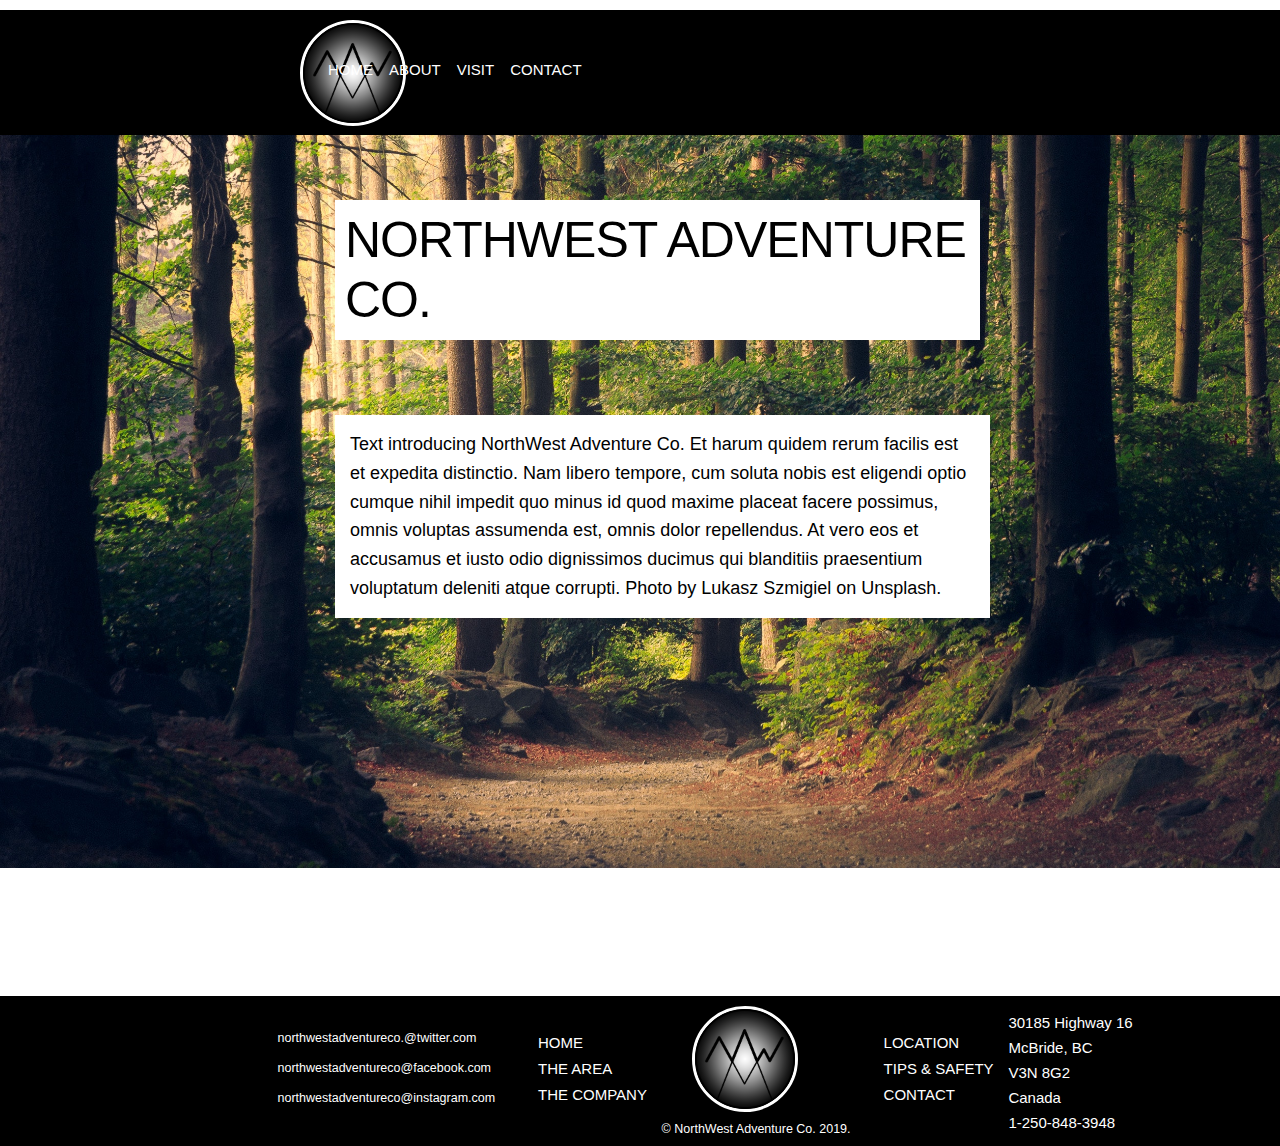
<file: index.html>
<!DOCTYPE html>
<html lang="en">

  <head>
    <meta charset="UTF-8">
    <title>NorthWest Adventure Co. - WEGD142 Project 4</title>
    <link rel="stylesheet" href="css/normalize.css">
    <link rel="stylesheet" href="css/skeleton.css">
    <link rel="stylesheet" href="https://use.fontawesome.com/releases/v5.5.0/css/all.css" integrity="sha384-B4dIYHKNBt8Bc12p+WXckhzcICo0wtJAoU8YZTY5qE0Id1GSseTk6S+L3BlXeVIU" crossorigin="anonymous">
    <link rel="stylesheet" href="css/style.css">
    <script type="text/javascript" src="javascript/scrollbar.js"></script>
  </head>

  <body style="background-image:url('images/lukasz-szmigiel-33891-unsplash.jpg')">

    <!--------------------------Main-Nav-------------------------->
    <header>
      <div class="progress-container">
        <div class="progress-bar" id="myBar"></div>
      </div>
      <a href="index.html"><img class="logo-main" src="images/logo_round.png" alt="logo"></a>
      <nav class="menubar">
        <ul>
          <li class="first-level" id="home-link"><a href="index.html">HOME</a></li>
          <li class="first-level"><a href="#">ABOUT</a>
            <ul class="hidden">
              <li><a href="about/area.html">THE AREA</a></li>
              <li><a href="about/company.html">THE COMPANY</a></li>
            </ul>
          </li>
          <li class="first-level"><a href="#">VISIT</a>
            <ul class="hidden">
              <li><a href="visit/location.html">LOCATION</a></li>
              <li><a href="visit/safety.html">TIPS & SAFETY</a></li>
            </ul>
          </li>
          <li class="first-level"><a href="contact.html">CONTACT</a></li>
        </ul>
      </nav>

    </header>

    <!------------------------Main-Content------------------------>
    <div class="container">
      <div class="row main-title">
        <h1>NORTHWEST ADVENTURE CO.</h1>
      </div>
      <div class="row main-text">
        <p>Text introducing NorthWest Adventure Co. Et harum quidem rerum facilis est et expedita distinctio. Nam libero tempore, cum soluta nobis est eligendi optio cumque nihil impedit quo minus id quod maxime placeat facere possimus, omnis voluptas assumenda
          est, omnis dolor repellendus. At vero eos et accusamus et iusto odio dignissimos ducimus qui blanditiis praesentium voluptatum deleniti atque corrupti. Photo by Lukasz Szmigiel on Unsplash.</p>
      </div>
    </div>

    <!------------------------Bottom-Nav------------------------>
    <footer id="home-footer">
      <div class="row footer-row">
        <div class="three columns socials">
          <ul>
            <li><a href="#"><i class="fab fa-twitter-square"></i>northwestadventureco.@twitter.com</a></li>
            <li><a href="#"><i class="fab fa-facebook-square"></i>northwestadventureco@facebook.com</a></li>
            <li><a href="#"><i class="fab fa-instagram"></i>northwestadventureco@instagram.com</a></li>
          </ul>
        </div>
        <div class="two columns nav-links links-left">
          <ul>
            <li><a href="index.html">HOME</a></li>
            <li><a href="about/area.html">THE AREA</a></li>
            <li><a href="about/company.html">THE COMPANY</a></li>
          </ul>
        </div>
        <div class="three columns logo-copyright">
          <a href="index.html"><img class="logo-footer" src="images/logo_round.png" alt="logo"></a>
          <p>&copy; NorthWest Adventure Co. 2019.</p>
        </div>
        <div class="two columns nav-links links-right">
          <ul>
            <li><a href="visit/location.html">LOCATION</a></li>
            <li><a href="visit/safety.html">TIPS & SAFETY</a></li>
            <li><a href="contact.html">CONTACT</a></li>
          </ul>
        </div>
        <div class="two columns address">
          <ul>
            <li>30185 Highway 16</li>
            <li>McBride, BC</li>
            <li>V3N 8G2</li>
            <li>Canada</li>
            <li>1-250-848-3948</li>
          </ul>
        </div>
      </div>
    </footer>
  </body>

</html>
</file>
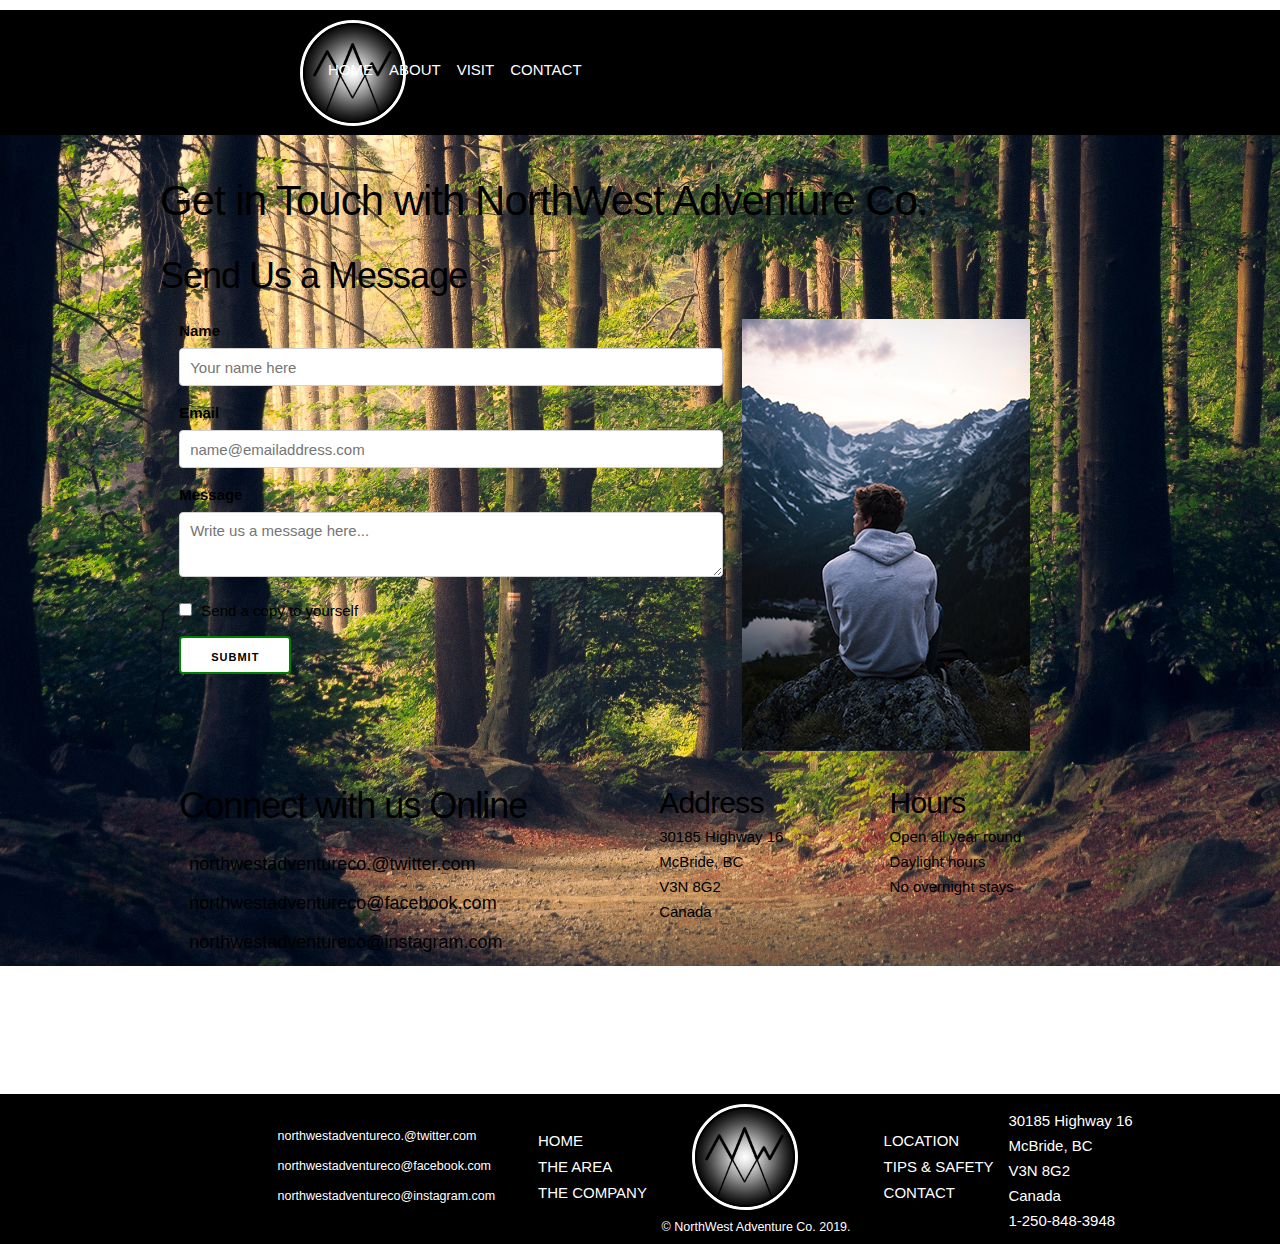
<file: contact.html>
<!DOCTYPE html>
<html lang="en">

  <head>
    <meta charset="UTF-8">
    <title>NorthWest Adventure Co - WEGD142 Project 4</title>
    <link rel="stylesheet" href="css/normalize.css">
    <link rel="stylesheet" href="css/skeleton.css">
    <link rel="stylesheet" href="https://use.fontawesome.com/releases/v5.5.0/css/all.css" integrity="sha384-B4dIYHKNBt8Bc12p+WXckhzcICo0wtJAoU8YZTY5qE0Id1GSseTk6S+L3BlXeVIU" crossorigin="anonymous">
    <link rel="stylesheet" href="css/style.css">
    <script type="text/javascript" src="javascript/scrollbar.js"></script>
  </head>

  <body>
    <!--------------------------Main-Nav-------------------------->
    <header>
      <div class="progress-container">
        <div class="progress-bar" id="myBar"></div>
      </div>
      <a href="index.html"><img class="logo-main" src="images/logo_round.png" alt="logo"></a>
      <nav class="menubar">
        <ul>
          <li class="first-level" id="home-link"><a href="index.html">HOME</a></li>
          <li class="first-level"><a href="#">ABOUT</a>
            <ul class="hidden">
              <li><a href="about/area.html">THE AREA</a></li>
              <li><a href="about/company.html">THE COMPANY</a></li>
            </ul>
          </li>
          <li class="first-level"><a href="#">VISIT</a>
            <ul class="hidden">
              <li><a href="visit/location.html">LOCATION</a></li>
              <li><a href="visit/safety.html">TIPS & SAFETY</a></li>
            </ul>
          </li>
          <li class="first-level"><a href="contact.html">CONTACT</a></li>
        </ul>
      </nav>
    </header>
    <!------------------------Main-Content------------------------>

    <div class="container contact">
      <div class="row">
        <h2>Get in Touch with NorthWest Adventure Co.</h2>
      </div>
      <div class="row">
        <h3>Send Us a Message</h3>
      </div>
      <div class="row">
        <div class="seven columns">
          <form>
            <div class="row">
              <label for="exampleNameInput">Name</label>
              <input class="u-full-width" type="text" placeholder="Your name here" id="exampleNameInput">
            </div>
            <div class="row">
              <label for="exampleEmailInput">Email</label>
              <input class="u-full-width" type="email" placeholder="name@emailaddress.com" id="exampleEmailInput">
            </div>
            <div class="row">
              <label for="exampleMessage">Message</label>
              <textarea class="u-full-width" placeholder="Write us a message here..." id="exampleMessage"></textarea>
              <label class="example-send-yourself-copy">
						<input type="checkbox">
						<span class="label-body">Send a copy to yourself</span>
					</label>
              <input class="button-primary submit" type="submit" value="Submit">
            </div>
          </form>
        </div>
        <div class="five columns contact-img img-container">
          <img src="images/high-tatras-man-mountain-93827.jpg" alt="man overlooking mountain range">
          <div class="overlay" id="contact-pic">Photo by Stefan Stefancik on Pexels</div>
        </div>

      </div>
      <div class="row">
        <div class="six columns contact-socials">
          <h3>Connect with us Online</h3>
          <ul>
            <li><a href="#"><i class="fab fa-twitter-square"></i>northwestadventureco.@twitter.com</a></li>
            <li><a href="#"><i class="fab fa-facebook-square"></i>northwestadventureco@facebook.com</a></li>
            <li><a href="#"><i class="fab fa-instagram"></i>northwestadventureco@instagram.com</a></li>
          </ul>
        </div>
        <div class="three columns contact-address">
          <h4>Address</h4>
          <ul>
            <li>30185 Highway 16</li>
            <li>McBride, BC</li>
            <li>V3N 8G2</li>
            <li>Canada</li>
          </ul>
        </div>
        <div class="three columns contact-address">
          <h4>Hours</h4>
          <ul>
            <li>Open all year round</li>
            <li>Daylight hours</li>
            <li>No overnight stays</li>
          </ul>
        </div>
      </div>

    </div>

    <!------------------------Bottom-Nav------------------------>
    <footer>
      <div class="row footer-row">
        <div class="three columns socials">
          <ul>
            <li><a href="#"><i class="fab fa-twitter-square"></i>northwestadventureco.@twitter.com</a></li>
            <li><a href="#"><i class="fab fa-facebook-square"></i>northwestadventureco@facebook.com</a></li>
            <li><a href="#"><i class="fab fa-instagram"></i>northwestadventureco@instagram.com</a></li>
          </ul>
        </div>
        <div class="two columns nav-links links-left">
          <!--Nav-links-part-one-->
          <ul>
            <li><a href="index.html">HOME</a></li>
            <li><a href="about/area.html">THE AREA</a></li>
            <li><a href="about/company.html">THE COMPANY</a></li>
          </ul>
        </div>
        <div class="three columns logo-copyright">
          <a href="index.html"><img class="logo-footer" src="images/logo_round.png" alt="logo"></a>
          <p>&copy; NorthWest Adventure Co. 2019.</p>
        </div>
        <div class="two columns nav-links links-right">
          <!--Nav-links-part-two-->
          <ul>
            <li><a href="visit/location.html">LOCATION</a></li>
            <li><a href="visit/safety.html">TIPS & SAFETY</a></li>
            <li><a href="contact.html">CONTACT</a></li>
          </ul>
        </div>
        <div class="three columns address">
          <!--Address-->
          <ul>
            <li>30185 Highway 16</li>
            <li>McBride, BC</li>
            <li>V3N 8G2</li>
            <li>Canada</li>
            <li>1-250-848-3948</li>
          </ul>
        </div>
      </div>
    </footer>
  </body>

</html>
</file>
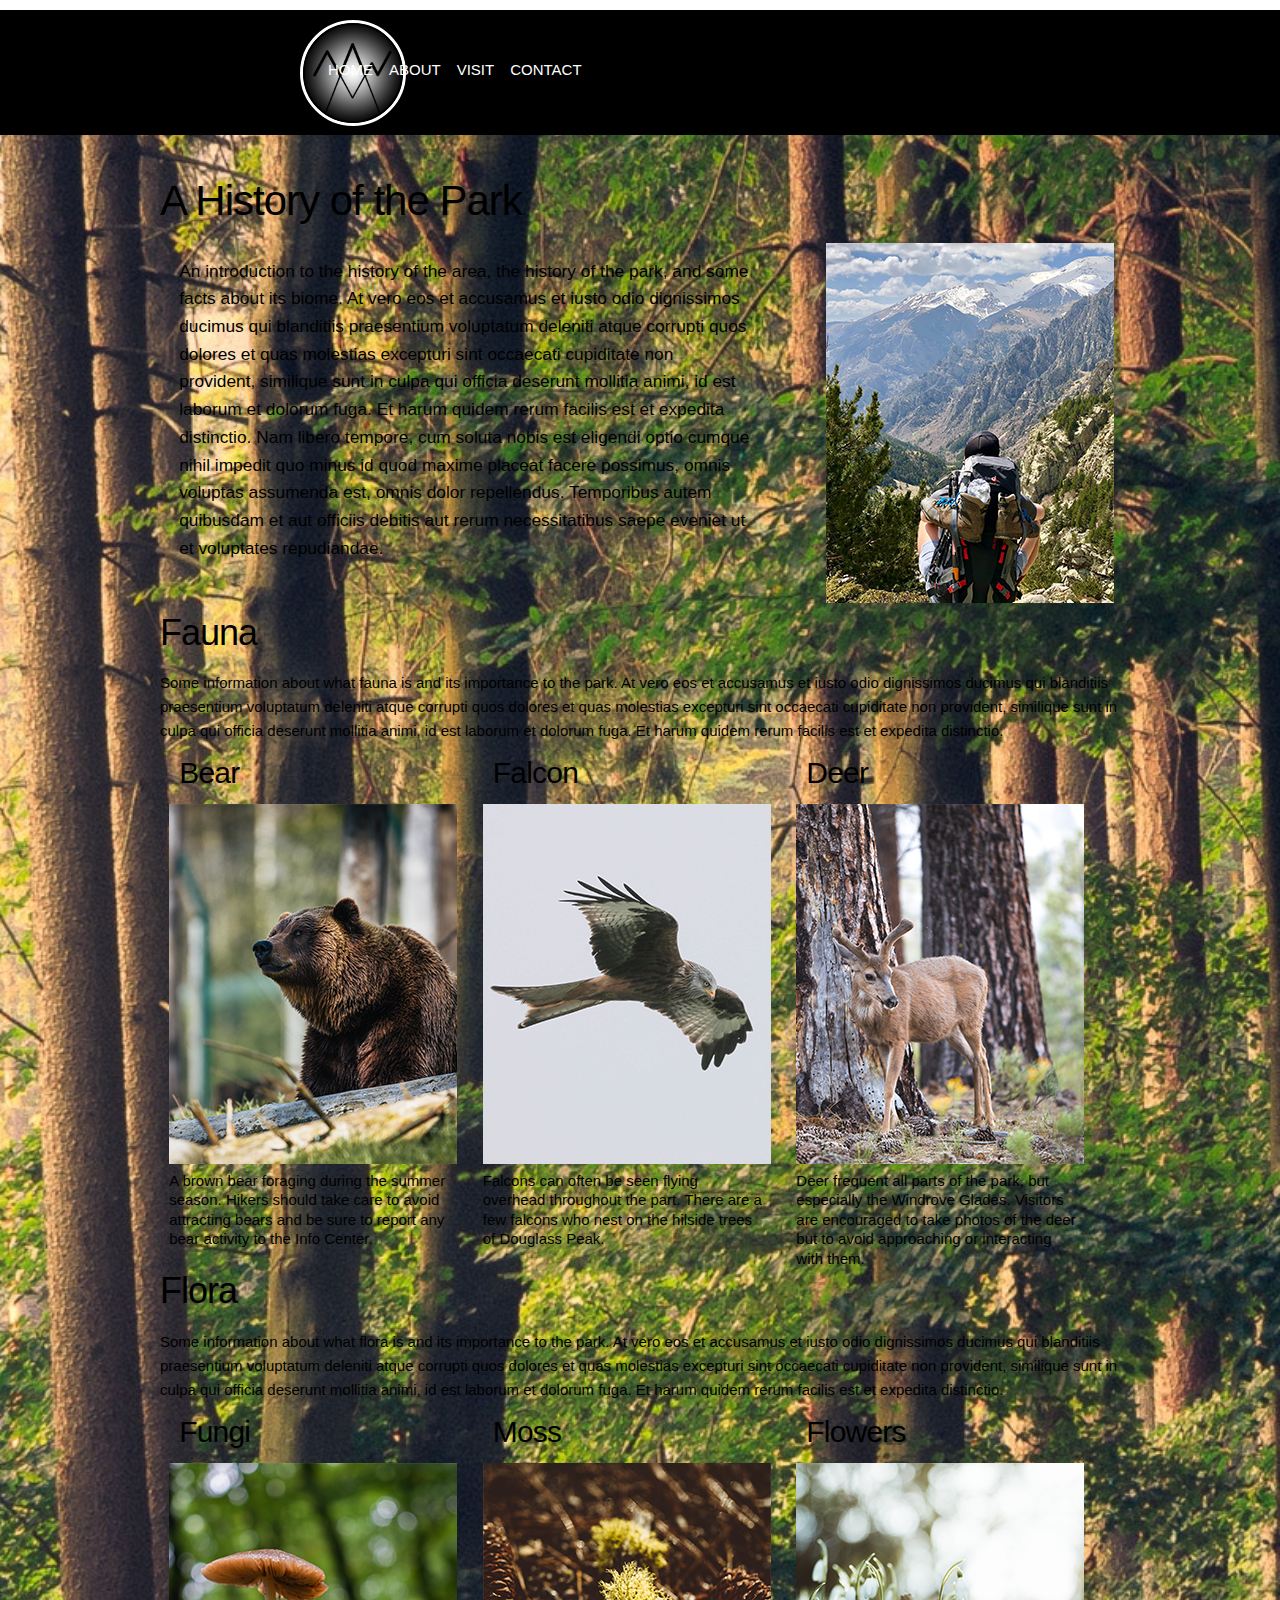
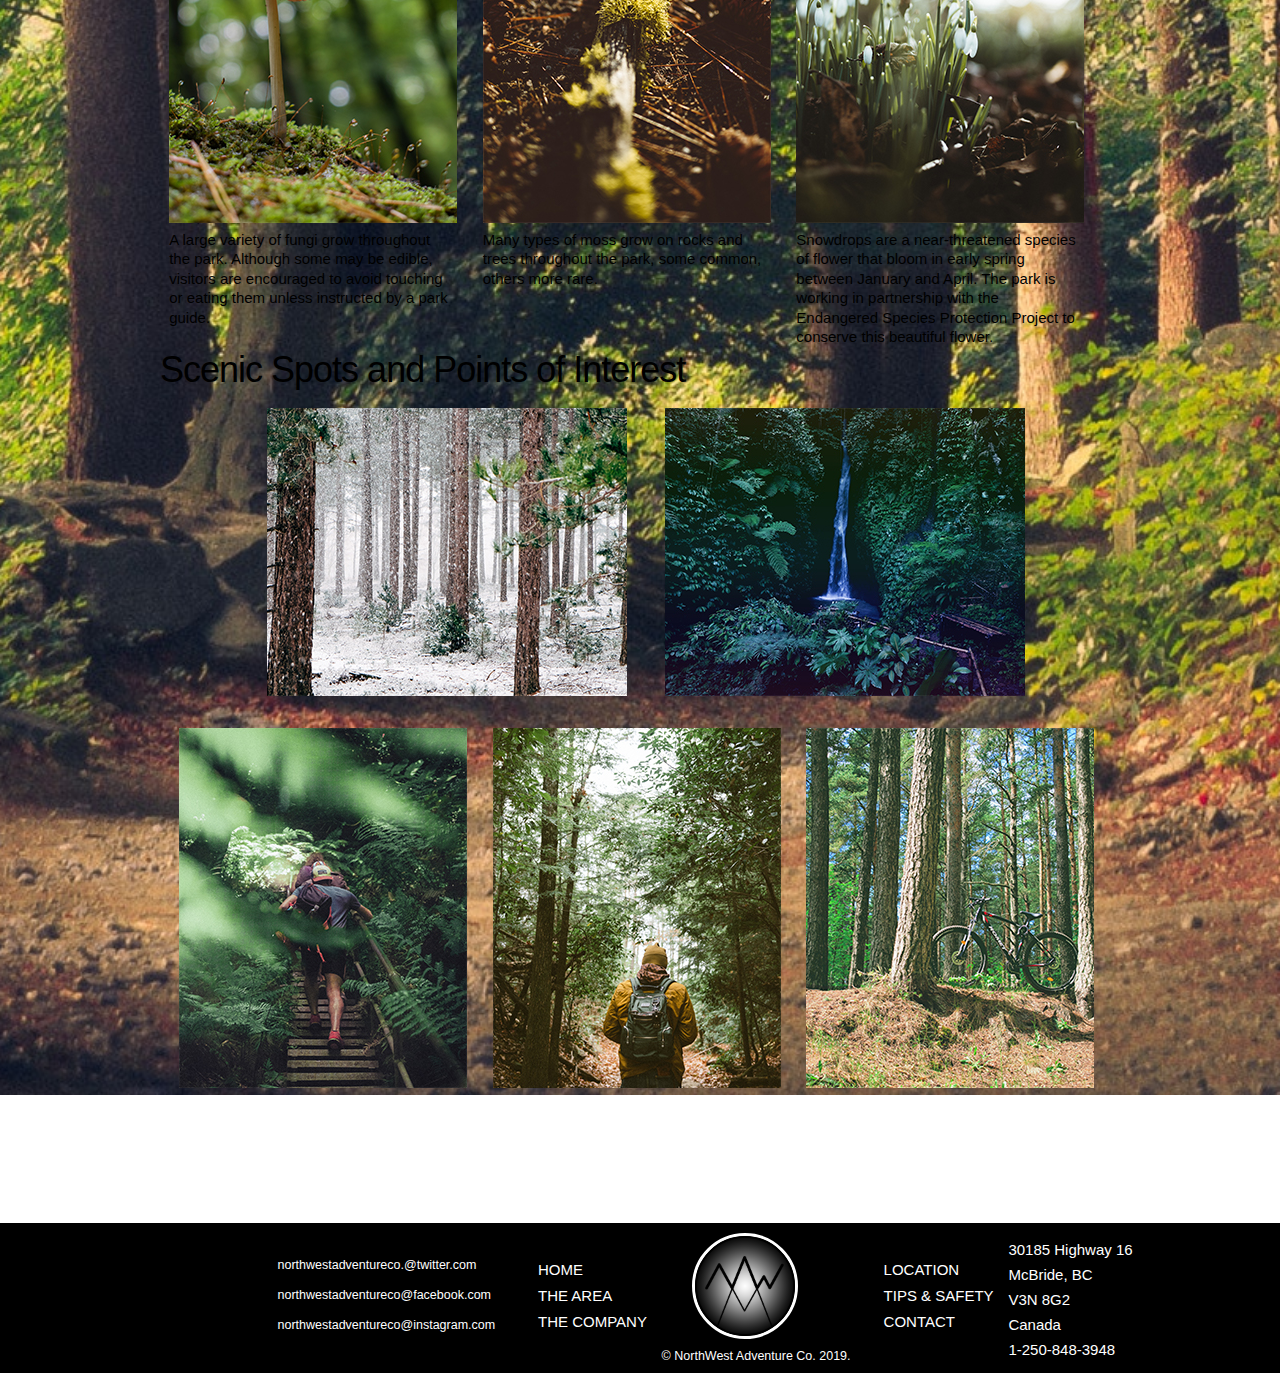
<file: about/area.html>
<!DOCTYPE html>
<html lang="en">

  <head>
    <meta charset="UTF-8">
    <title>NorthWest Adventure Co - WEGD142 Project 4</title>
    <link rel="stylesheet" href="../css/normalize.css">
    <link rel="stylesheet" href="../css/skeleton.css">
    <link rel="stylesheet" href="https://use.fontawesome.com/releases/v5.5.0/css/all.css" integrity="sha384-B4dIYHKNBt8Bc12p+WXckhzcICo0wtJAoU8YZTY5qE0Id1GSseTk6S+L3BlXeVIU" crossorigin="anonymous">
    <link rel="stylesheet" href="../css/style.css">
    <script type="text/javascript" src="../javascript/scrollbar.js"></script>

  </head>

  <body>
    <!--------------------------Main-Nav-------------------------->
    <header>
      <div class="progress-container">
        <div class="progress-bar" id="myBar"></div>
      </div>
      <a href="../index.html"><img class="logo-main" src="../images/logo_round.png" alt="logo"></a>
      <nav class="menubar">
        <ul>
          <li class="first-level" id="home-link"><a href="../index.html">HOME</a></li>
          <li class="first-level"><a href="#">ABOUT</a>
            <ul class="hidden">
              <li><a href="../about/area.html">THE AREA</a></li>
              <li><a href="../about/company.html">THE COMPANY</a></li>
            </ul>
          </li>
          <li class="first-level"><a href="#">VISIT</a>
            <ul class="hidden">
              <li><a href="../visit/location.html">LOCATION</a></li>
              <li><a href="../visit/safety.html">TIPS & SAFETY</a></li>
            </ul>
          </li>
          <li class="first-level"><a href="../contact.html">CONTACT</a></li>
        </ul>
      </nav>
    </header>

    <!------------------------Main-Content------------------------>

    <div class="container">
      <div class="row area-heading">
        <h2>A History of the Park</h2>
      </div>
      <div class="row">
        <div class="eight columns" id="area-intro">
          <p>An introduction to the history of the area, the history of the park, and some facts about its biome. At vero eos et accusamus et iusto odio dignissimos ducimus qui blanditiis praesentium voluptatum deleniti atque corrupti quos dolores et quas
            molestias excepturi sint occaecati cupiditate non provident, similique sunt in culpa qui officia deserunt mollitia animi, id est laborum et dolorum fuga. Et harum quidem rerum facilis est et expedita distinctio. Nam libero tempore, cum soluta
            nobis est eligendi optio cumque nihil impedit quo minus id quod maxime placeat facere possimus, omnis voluptas assumenda est, omnis dolor repellendus. Temporibus autem quibusdam et aut officiis debitis aut rerum necessitatibus saepe eveniet
            ut et voluptates repudiandae.</p>
        </div>
        <div class="four columns img-container" id="company-img-two">
          <img src="../images/marc-rafanell-lopez-639796-unsplash.jpg" alt="hiker sitting on mountain">
          <div class="overlay" id="marc-rafanell">Photo by Marc Rafanell Lopez on Unsplash</div>
        </div>
      </div>
      <div class="row area-heading">
        <h3>Fauna</h3>
      </div>
      <div class="row">
        <p>Some information about what fauna is and its importance to the park. At vero eos et accusamus et iusto odio dignissimos ducimus qui blanditiis praesentium voluptatum deleniti atque corrupti quos dolores et quas molestias excepturi sint occaecati
          cupiditate non provident, similique sunt in culpa qui officia deserunt mollitia animi, id est laborum et dolorum fuga. Et harum quidem rerum facilis est et expedita distinctio.</p>
      </div>
      <div class="row area-img">
        <div class="one-third column">
          <h4>Bear</h4>
          <figure class="area-figure">
            <div class="img-container">
              <img src="../images/janko-ferlic-653772-unsplash.jpg" alt="bear">
              <div class="overlay" id="janko-ferlic">Photo by Janko Ferlic on Unsplash</div>
            </div>
            <figcaption>A brown bear foraging during the summer season. Hikers should take care to avoid attracting bears and be sure to report any bear activity to the Info Center.</figcaption>
          </figure>
        </div>
        <div class="one-third column">
          <h4>Falcon</h4>
          <figure class="area-figure">
            <div class="img-container">
              <img src="../images/james-padolsey-232265-unsplash.jpg" alt="falcon">
              <div class="overlay" id="janko-ferlic">Photo by James Padolsey on Unsplash</div>
            </div>
            <figcaption>Falcons can often be seen flying overhead throughout the part. There are a few falcons who nest on the hilside trees of Douglass Peak.</figcaption>
          </figure>
        </div>
        <div class="one-third column">
          <h4>Deer</h4>
          <figure class="area-figure">
            <div class="img-container">
              <img src="../images/teddy-kelley-109202-unsplash.jpg" alt="deer">
              <div class="overlay" id="janko-ferlic">Photo by Teddy Kelley on Unsplash</div>
            </div>
            <figcaption>Deer frequent all parts of the park, but especially the Windrove Glades. Visitors are encouraged to take photos of the deer but to avoid approaching or interacting with them.</figcaption>
          </figure>
        </div>
      </div>
      <div class="row area-heading">
        <h3>Flora</h3>
      </div>
      <div class="row">
        <p>Some information about what flora is and its importance to the park. At vero eos et accusamus et iusto odio dignissimos ducimus qui blanditiis praesentium voluptatum deleniti atque corrupti quos dolores et quas molestias excepturi sint occaecati
          cupiditate non provident, similique sunt in culpa qui officia deserunt mollitia animi, id est laborum et dolorum fuga. Et harum quidem rerum facilis est et expedita distinctio.</p>
      </div>
      <div class="row area-img">
        <div class="one-third column">
          <h4>Fungi</h4>
          <figure class="area-figure">
            <div class="img-container">
              <img src="../images/matthijs-b-790367-unsplash.jpg" alt="mushroom">
              <div class="overlay" id="janko-ferlic">Photo by Matthijs B on Unsplash</div>
            </div>
            <figcaption>A large variety of fungi grow throughout the park. Although some may be edible, visitors are encouraged to avoid touching or eating them unless instructed by a park guide.</figcaption>
          </figure>
        </div>
        <div class="one-third column">
          <h4>Moss</h4>
          <figure class="area-figure">
            <div class="img-container">
              <img src="../images/nathan-dumlao-1331433-unsplash.jpg" alt="moss on a stick">
              <div class="overlay" id="janko-ferlic">Photo by Nathan Dumlao on Unsplash</div>
            </div>
            <figcaption>Many types of moss grow on rocks and trees throughout the park, some common, others more rare.</figcaption>
          </figure>
        </div>
        <div class="one-third column">
          <h4>Flowers</h4>
          <figure class="area-figure">
            <div class="img-container">
              <img src="../images/annie-spratt-1349693-unsplash.jpg" alt="snowdrop flowers">
              <div class="overlay" id="janko-ferlic">Photo by Annie Spratt on Unsplash</div>
            </div>
            <figcaption>Snowdrops are a near-threatened species of flower that bloom in early spring between January and April. The park is working in partnership with the Endangered Species Protection Project to conserve this beautiful flower.</figcaption>
          </figure>
        </div>
      </div>
      <div class="row area-heading">
        <h3>Scenic Spots and Points of Interest</h3>
      </div>
      <div class="row photo-grid grid-top">
        <div class="six columns img-container" id="grid-spratt">
          <img src="../images/annie-spratt-7928-unsplash.jpg" alt="snowy forest">
          <div class="overlay" id="area-overlay-top">Photo by Annie Spratt on Unsplash</div>
        </div>
        <div class="six columns img-container" id="peter-john">
          <img src="../images/peter-john-maridable-1278289-unsplash.jpg" alt="waterfall">
          <div class="overlay" id="area-overlay-top">Photo by Peter John Maridable on Unsplash</div>
        </div>
      </div>
      <div class="row photo-grid grid-bottom">
        <div class="four columns img-container">
          <img src="../images/christopher-burns-617704-unsplash.jpg" alt="man hiking">
          <div class="overlay" id="area-overlay-bottom">Photo by Christopher Burns on Unsplash</div>
        </div>
        <div class="four columns img-container">
          <img src="../images/chad-madden-171246-unsplash.jpg" alt="man hiking">
          <div class="overlay" id="area-overlay-bottom">Photo by Chad Madden on Unsplash</div>
        </div>
        <div class="four columns img-container">
          <img src="../images/kaur-kristjan-1053720-unsplash.jpg" alt="bike on path in trees">
          <div class="overlay" id="area-overlay-bottom">Photo by Kaur Kristjan on Unsplash</div>
        </div>
      </div>
    </div>


    <!------------------------Bottom-Nav------------------------>
    <footer>
      <div class="row footer-row">
        <div class="three columns socials">
          <ul>
            <li><a href="#"><i class="fab fa-twitter-square"></i>northwestadventureco.@twitter.com</a></li>
            <li><a href="#"><i class="fab fa-facebook-square"></i>northwestadventureco@facebook.com</a></li>
            <li><a href="#"><i class="fab fa-instagram"></i>northwestadventureco@instagram.com</a></li>
          </ul>
        </div>
        <div class="two columns nav-links links-left">
          <!--Nav-links-part-one-->
          <ul>
            <li><a href="../index.html">HOME</a></li>
            <li><a href="../about/area.html">THE AREA</a></li>
            <li><a href="../about/company.html">THE COMPANY</a></li>
          </ul>
        </div>
        <div class="three columns logo-copyright">
          <a href="../index.html"><img class="logo-footer" src="../images/logo_round.png" alt="logo"></a>
          <p>&copy; NorthWest Adventure Co. 2019.</p>
        </div>
        <div class="two columns nav-links links-right">
          <!--Nav-links-part-two-->
          <ul>
            <li><a href="../visit/location.html">LOCATION</a></li>
            <li><a href="../visit/safety.html">TIPS & SAFETY</a></li>
            <li><a href="../contact.html">CONTACT</a></li>
          </ul>
        </div>
        <div class="two columns address">
          <!--Address-->
          <ul>
            <li>30185 Highway 16</li>
            <li>McBride, BC</li>
            <li>V3N 8G2</li>
            <li>Canada</li>
            <li>1-250-848-3948</li>
          </ul>
        </div>
      </div>
    </footer>
  </body>

</html>
</file>
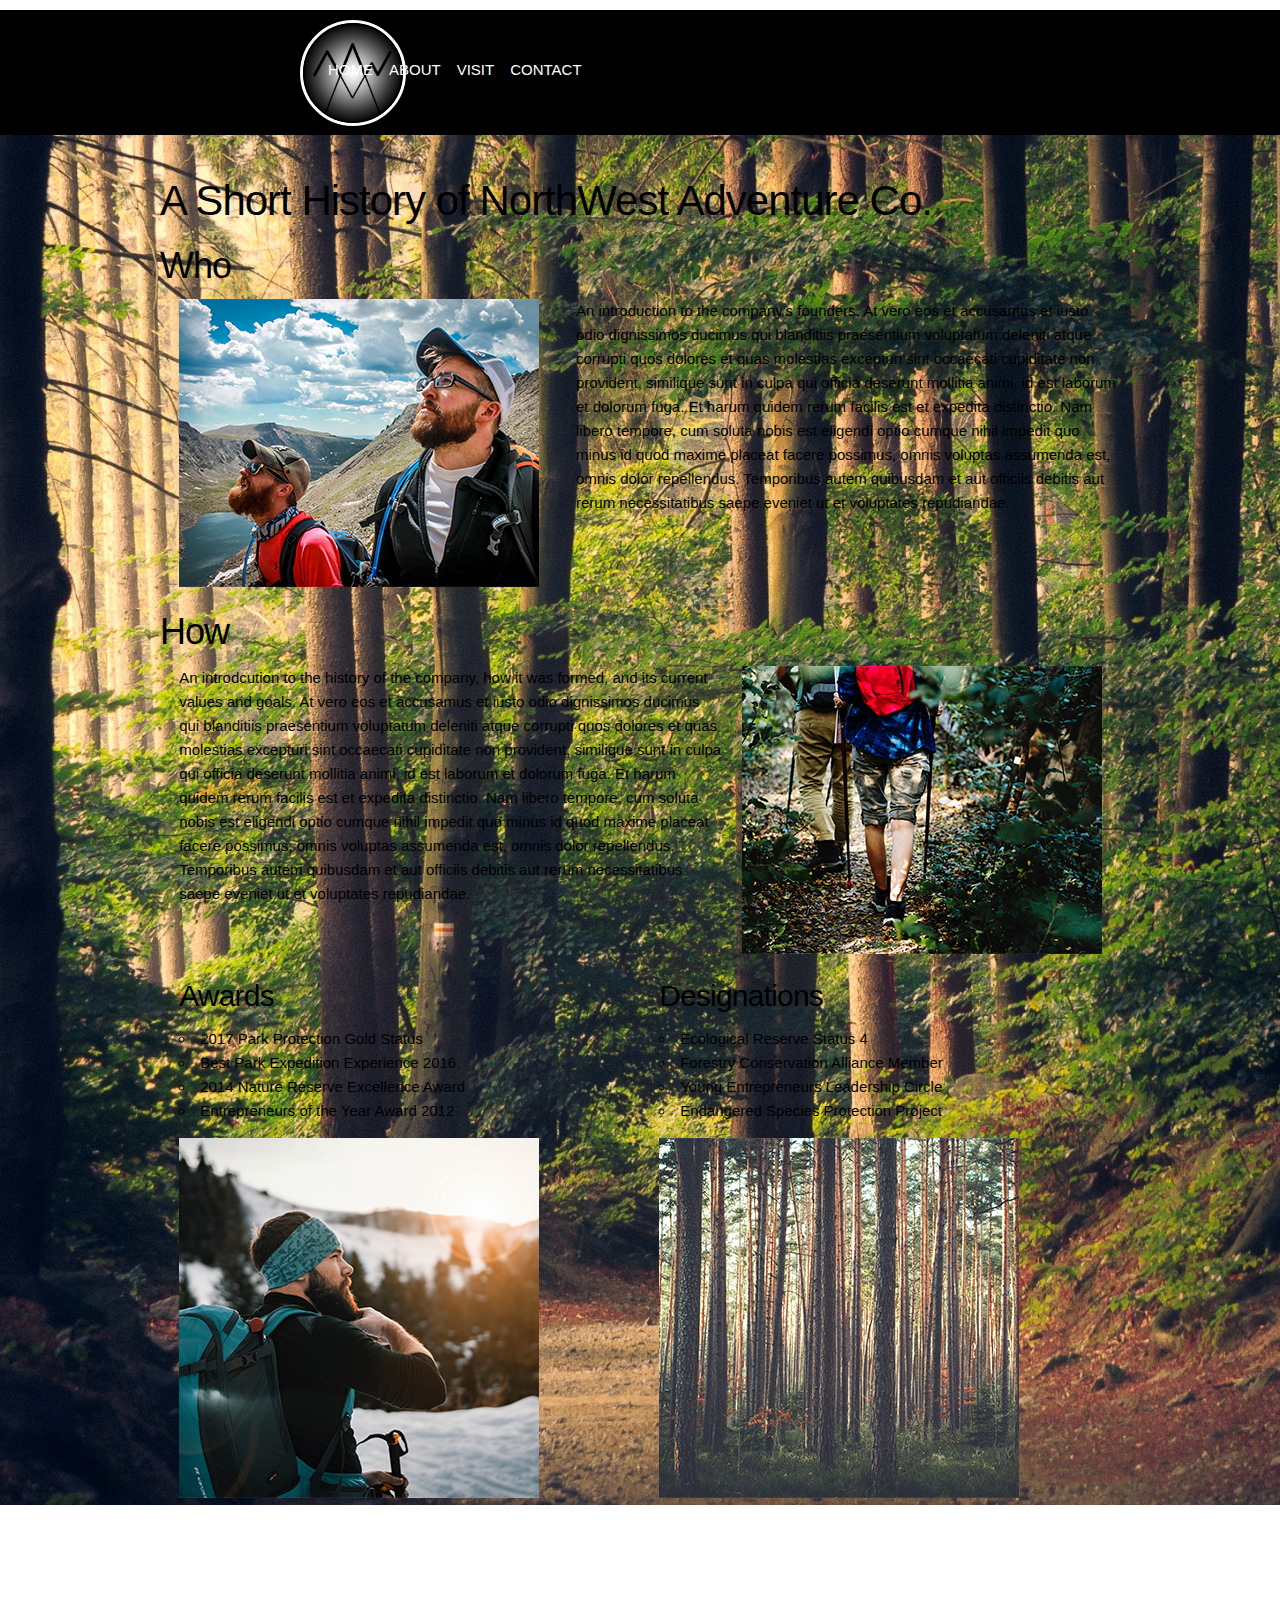
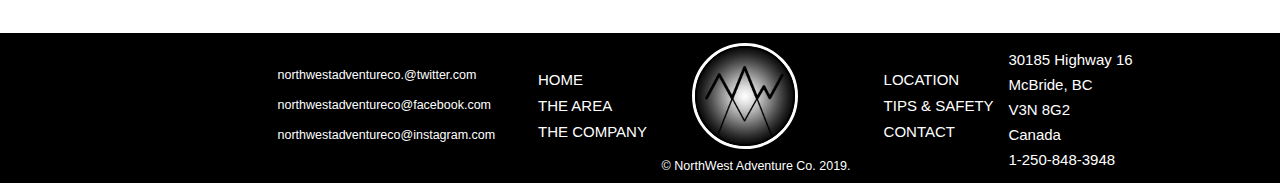
<file: about/company.html>
<!DOCTYPE html>
<html lang="en">

  <head>
    <meta charset="UTF-8">
    <title>NorthWest Adventure Co - WEGD142 Project 4</title>
    <link rel="stylesheet" href="../css/normalize.css">
    <link rel="stylesheet" href="../css/skeleton.css">
    <link rel="stylesheet" href="https://use.fontawesome.com/releases/v5.5.0/css/all.css" integrity="sha384-B4dIYHKNBt8Bc12p+WXckhzcICo0wtJAoU8YZTY5qE0Id1GSseTk6S+L3BlXeVIU" crossorigin="anonymous">
    <link rel="stylesheet" href="../css/style.css">
    <script type="text/javascript" src="../javascript/scrollbar.js"></script>

  </head>

  <body>
    <!--------------------------Main-Nav-------------------------->
    <header>
      <div class="progress-container">
        <div class="progress-bar" id="myBar"></div>
      </div>
      <a href="../index.html"><img class="logo-main" src="../images/logo_round.png" alt="logo"></a>
      <nav class="menubar">
        <ul>
          <li class="first-level" id="home-link"><a href="../index.html">HOME</a></li>
          <li class="first-level"><a href="#">ABOUT</a>
            <ul class="hidden">
              <li><a href="../about/area.html">THE AREA</a></li>
              <li><a href="../about/company.html">THE COMPANY</a></li>
            </ul>
          </li>
          <li class="first-level"><a href="#">VISIT</a>
            <ul class="hidden">
              <li><a href="../visit/location.html">LOCATION</a></li>
              <li><a href="../visit/safety.html">TIPS & SAFETY</a></li>
            </ul>
          </li>
          <li class="first-level"><a href="../contact.html">CONTACT</a></li>
        </ul>
      </nav>
    </header>

    <!------------------------Main-Content------------------------>

    <div class="container company">
      <div class="row">
        <h2>A Short History of NorthWest Adventure Co.</h2>
      </div>
      <div class="row">
        <h3>Who</h3>
      </div>
      <div class="row">
        <div class="img-container five columns">
          <img src="../images/brad-barmore-584005-unsplash.jpg" alt="two hikers" id="company-img-one">
          <div class="overlay barmore">Photo by Brad Barmore on Unsplash</div>
        </div>
        <div class="seven columns">
          <p>An introduction to the company's founders. At vero eos et accusamus et iusto odio dignissimos ducimus qui blanditiis praesentium voluptatum deleniti atque corrupti quos dolores et quas molestias excepturi sint occaecati cupiditate non provident,
            similique sunt in culpa qui officia deserunt mollitia animi, id est laborum et dolorum fuga. Et harum quidem rerum facilis est et expedita distinctio. Nam libero tempore, cum soluta nobis est eligendi optio cumque nihil impedit quo minus id
            quod maxime placeat facere possimus, omnis voluptas assumenda est, omnis dolor repellendus. Temporibus autem quibusdam et aut officiis debitis aut rerum necessitatibus saepe eveniet ut et voluptates repudiandae.</p>
        </div>
      </div>
      <div class="row">
        <h3>How</h3>
      </div>
      <div class="row">
        <div class="seven columns">
          <p>An introdcution to the history of the company, how it was formed, and its current values and goals. At vero eos et accusamus et iusto odio dignissimos ducimus qui blanditiis praesentium voluptatum deleniti atque corrupti quos dolores et quas
            molestias excepturi sint occaecati cupiditate non provident, similique sunt in culpa qui officia deserunt mollitia animi, id est laborum et dolorum fuga. Et harum quidem rerum facilis est et expedita distinctio. Nam libero tempore, cum soluta
            nobis est eligendi optio cumque nihil impedit quo minus id quod maxime placeat facere possimus, omnis voluptas assumenda est, omnis dolor repellendus. Temporibus autem quibusdam et aut officiis debitis aut rerum necessitatibus saepe eveniet
            ut et voluptates repudiandae.</p>
        </div>
        <div class="five columns img-container">
          <img src="../images/activity-adults-adventure-1246955.jpg" alt="two hikers" id="company-img-two">
          <div class="overlay barmore">Photo by rawpixel.com on Pexels</div>
        </div>
        <div class="row">
          <div class="one-half column">
            <h4>Awards</h4>
            <ul>
              <li>2017 Park Protection Gold Status</li>
              <li>Best Park Expedition Experience 2016</li>
              <li>2014 Nature Reserve Excellence Award</li>
              <li>Entrepreneurs of the Year Award 2012</li>
            </ul>
            <div class="img-container square-img">
              <img src="../images/lucas-favre-1324885-unsplash.jpg" alt="Man snowshoing" id="company-img-three">
              <div class="overlay square-overlay">Photo by Lucas Favre on Unsplash</div>
            </div>
          </div>
          <div class="one-half column">
            <h4>Designations</h4>
            <ul>
              <li>Ecological Reserve Status 4</li>
              <li>Forestry Conservation Alliance Member</li>
              <li>Young Entrepreneurs Leadership Circle</li>
              <li>Endangered Species Protection Project</li>
            </ul>
            <div class="img-container square-img">
              <img src="../images/sebastian-engler-65104-unsplash.jpg" alt="Forest" id="company-img-four">
              <div class="overlay square-overlay sebastian">Photo by Sebastian Engler on Unsplash</div>
            </div>
          </div>
        </div>
      </div>
    </div>

    <!------------------------Bottom-Nav------------------------>
    <footer>
      <div class="row footer-row">
        <div class="three columns socials">
          <ul>
            <li><a href="#"><i class="fab fa-twitter-square"></i>northwestadventureco.@twitter.com</a></li>
            <li><a href="#"><i class="fab fa-facebook-square"></i>northwestadventureco@facebook.com</a></li>
            <li><a href="#"><i class="fab fa-instagram"></i>northwestadventureco@instagram.com</a></li>
          </ul>
        </div>
        <div class="two columns nav-links links-left">
          <!--Nav-links-part-one-->
          <ul>
            <li><a href="../index.html">HOME</a></li>
            <li><a href="../about/area.html">THE AREA</a></li>
            <li><a href="../about/company.html">THE COMPANY</a></li>
          </ul>
        </div>
        <div class="three columns logo-copyright">
          <a href="../index.html"><img class="logo-footer" src="../images/logo_round.png" alt="logo"></a>
          <p>&copy; NorthWest Adventure Co. 2019.</p>
        </div>
        <div class="two columns nav-links links-right">
          <!--Nav-links-part-two-->
          <ul>
            <li><a href="../visit/location.html">LOCATION</a></li>
            <li><a href="../visit/safety.html">TIPS & SAFETY</a></li>
            <li><a href="../contact.html">CONTACT</a></li>
          </ul>
        </div>
        <div class="two columns address">
          <!--Address-->
          <ul>
            <li>30185 Highway 16</li>
            <li>McBride, BC</li>
            <li>V3N 8G2</li>
            <li>Canada</li>
            <li>1-250-848-3948</li>
          </ul>
        </div>
      </div>
    </footer>
  </body>

</html>
</file>
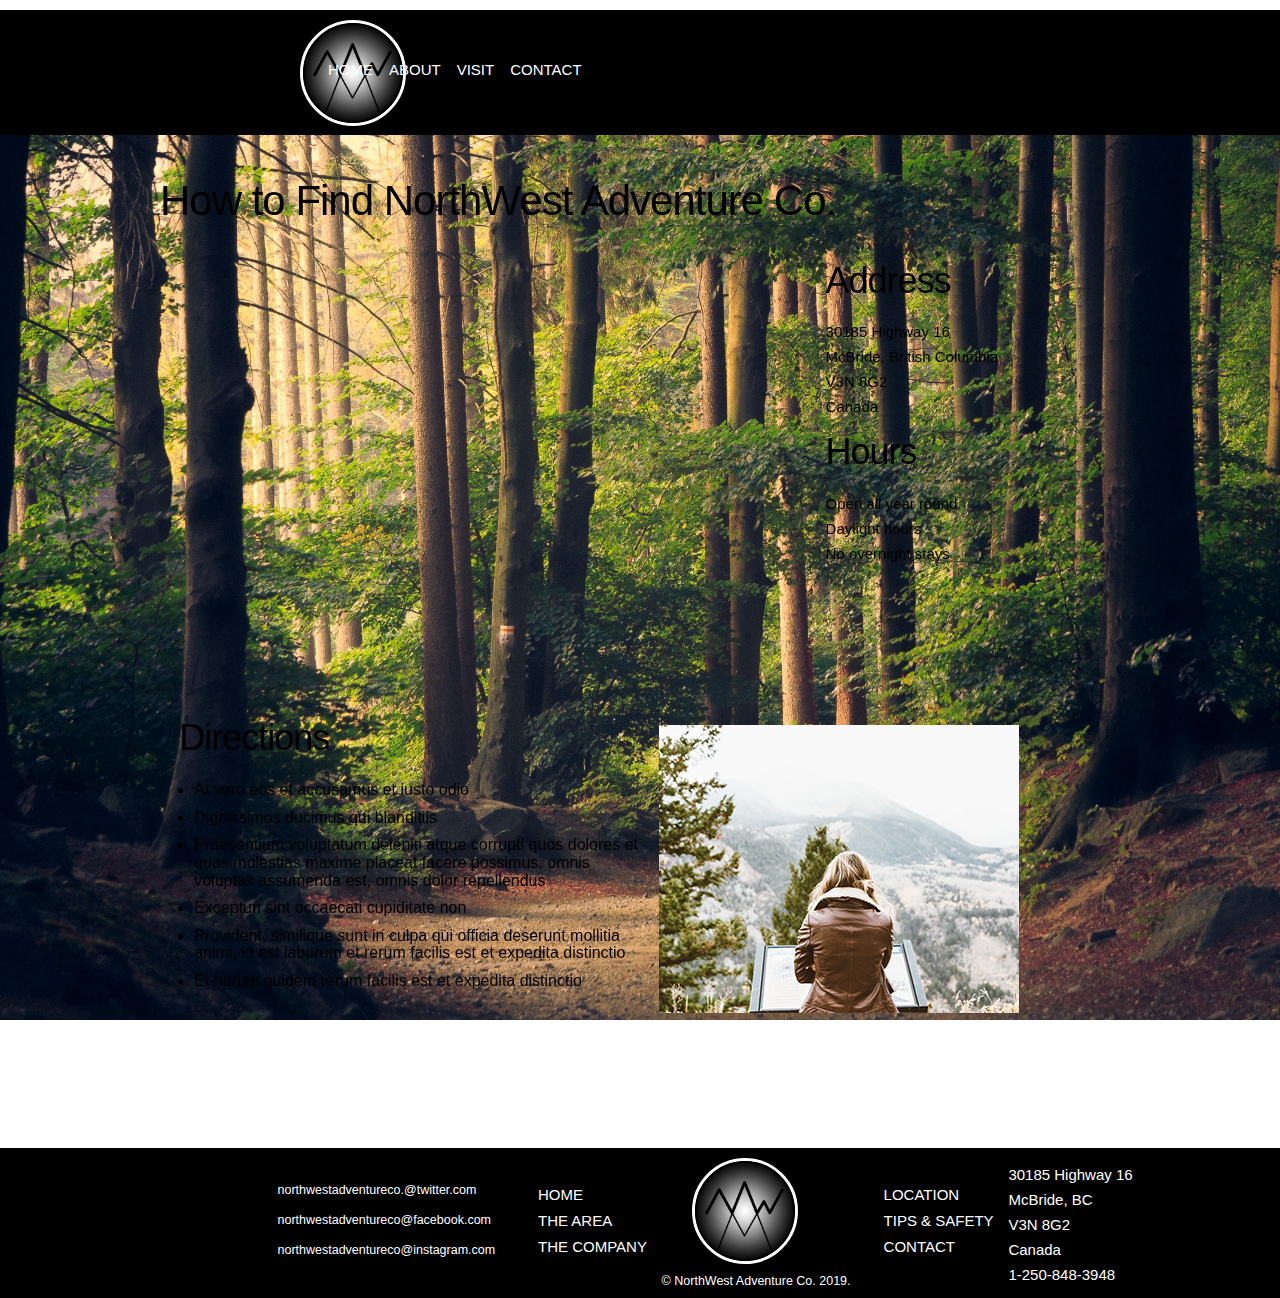
<file: visit/location.html>
<!DOCTYPE html>
<html lang="en">

  <head>
    <meta charset="UTF-8">
    <title>NorthWest Adventure Co - WEGD142 Project 4</title>
    <link rel="stylesheet" href="../css/normalize.css">
    <link rel="stylesheet" href="../css/skeleton.css">
    <link rel="stylesheet" href="https://use.fontawesome.com/releases/v5.5.0/css/all.css" integrity="sha384-B4dIYHKNBt8Bc12p+WXckhzcICo0wtJAoU8YZTY5qE0Id1GSseTk6S+L3BlXeVIU" crossorigin="anonymous">
    <link rel="stylesheet" href="../css/style.css">
    <script type="text/javascript" src="../javascript/scrollbar.js"></script>

  </head>

  <body>
    <!--------------------------Main-Nav-------------------------->
    <header>
      <div class="progress-container">
        <div class="progress-bar" id="myBar"></div>
      </div>
      <a href="../index.html"><img class="logo-main" src="../images/logo_round.png" alt="logo"></a>
      <nav class="menubar">
        <ul>
          <li class="first-level" id="home-link"><a href="../index.html">HOME</a></li>
          <li class="first-level"><a href="#">ABOUT</a>
            <ul class="hidden">
              <li><a href="../about/area.html">THE AREA</a></li>
              <li><a href="../about/company.html">THE COMPANY</a></li>
            </ul>
          </li>
          <li class="first-level"><a href="#">VISIT</a>
            <ul class="hidden">
              <li><a href="../visit/location.html">LOCATION</a></li>
              <li><a href="../visit/safety.html">TIPS & SAFETY</a></li>
            </ul>
          </li>
          <li class="first-level"><a href="../contact.html">CONTACT</a></li>
        </ul>
      </nav>
    </header>

    <!------------------------Main-Content------------------------>

    <div class="container location">
      <div class="row">
        <h2>How to Find NorthWest Adventure Co.</h2>
      </div>
      <div class="row">
        <div class="eight columns">
          <iframe src="https://www.google.com/maps/embed?pb=!1m14!1m12!1m3!1d107776.20949744481!2d-120.54600522276633!3d53.51129397721525!2m3!1f0!2f0!3f0!3m2!1i1024!2i768!4f13.1!5e0!3m2!1sen!2sca!4v1556061704902!5m2!1sen!2sca" width="600" height="450" style="border:0"
            allowfullscreen></iframe>
        </div>
        <div class="four columns contact-address">
          <h3>Address</h3>
          <ul>
            <li>30185 Highway 16</li>
            <li>McBride, British Columbia</li>
            <li>V3N 8G2</li>
            <li>Canada</li>
          </ul>
          <h3>Hours</h3>
          <ul>
            <li>Open all year round</li>
            <li>Daylight hours</li>
            <li>No overnight stays</li>
          </ul>
        </div>
      </div>
      <div class="row">
        <div class="six columns directions">
          <h3>Directions</h3>
          <ul>
            <li>At vero eos et accusamus et iusto odio</li>
            <li>Dignissimos ducimus qui blanditiis</li>
            <li>Praesentium voluptatum deleniti atque corrupti quos dolores et quas molestias maxime placeat facere possimus, omnis voluptas assumenda est, omnis dolor repellendus</li>
            <li>Excepturi sint occaecati cupiditate non</li>
            <li>Provident, similique sunt in culpa qui officia deserunt mollitia animi, id est laborum et rerum facilis est et expedita distinctio</li>
            <li>Et harum quidem rerum facilis est et expedita distinctio</li>
          </ul>
        </div>
        <div class="six columns img-container" id="thomas-kelley">
          <img src="../images/thomas-kelley-159940-unsplash.jpg" alt="woman looking at information sign">
          <div class="overlay square-overlay">Photo by Thomas Kelley on Unsplash</div>
        </div>
      </div>
    </div>

    <!------------------------Bottom-Nav------------------------>
    <footer>
      <div class="row footer-row">
        <div class="three columns socials">
          <ul>
            <li><a href="#"><i class="fab fa-twitter-square"></i>northwestadventureco.@twitter.com</a></li>
            <li><a href="#"><i class="fab fa-facebook-square"></i>northwestadventureco@facebook.com</a></li>
            <li><a href="#"><i class="fab fa-instagram"></i>northwestadventureco@instagram.com</a></li>
          </ul>
        </div>
        <div class="two columns nav-links links-left">
          <!--Nav-links-part-one-->
          <ul>
            <li><a href="../index.html">HOME</a></li>
            <li><a href="../about/area.html">THE AREA</a></li>
            <li><a href="../about/company.html">THE COMPANY</a></li>
          </ul>
        </div>
        <div class="three columns logo-copyright">
          <a href="../index.html"><img class="logo-footer" src="../images/logo_round.png" alt="logo"></a>
          <p>&copy; NorthWest Adventure Co. 2019.</p>
        </div>
        <div class="two columns nav-links links-right">
          <!--Nav-links-part-two-->
          <ul>
            <li><a href="../visit/location.html">LOCATION</a></li>
            <li><a href="../visit/safety.html">TIPS & SAFETY</a></li>
            <li><a href="../contact.html">CONTACT</a></li>
          </ul>
        </div>
        <div class="two columns address">
          <!--Address-->
          <ul>
            <li>30185 Highway 16</li>
            <li>McBride, BC</li>
            <li>V3N 8G2</li>
            <li>Canada</li>
            <li>1-250-848-3948</li>
          </ul>
        </div>
      </div>
    </footer>
  </body>

</html>
</file>
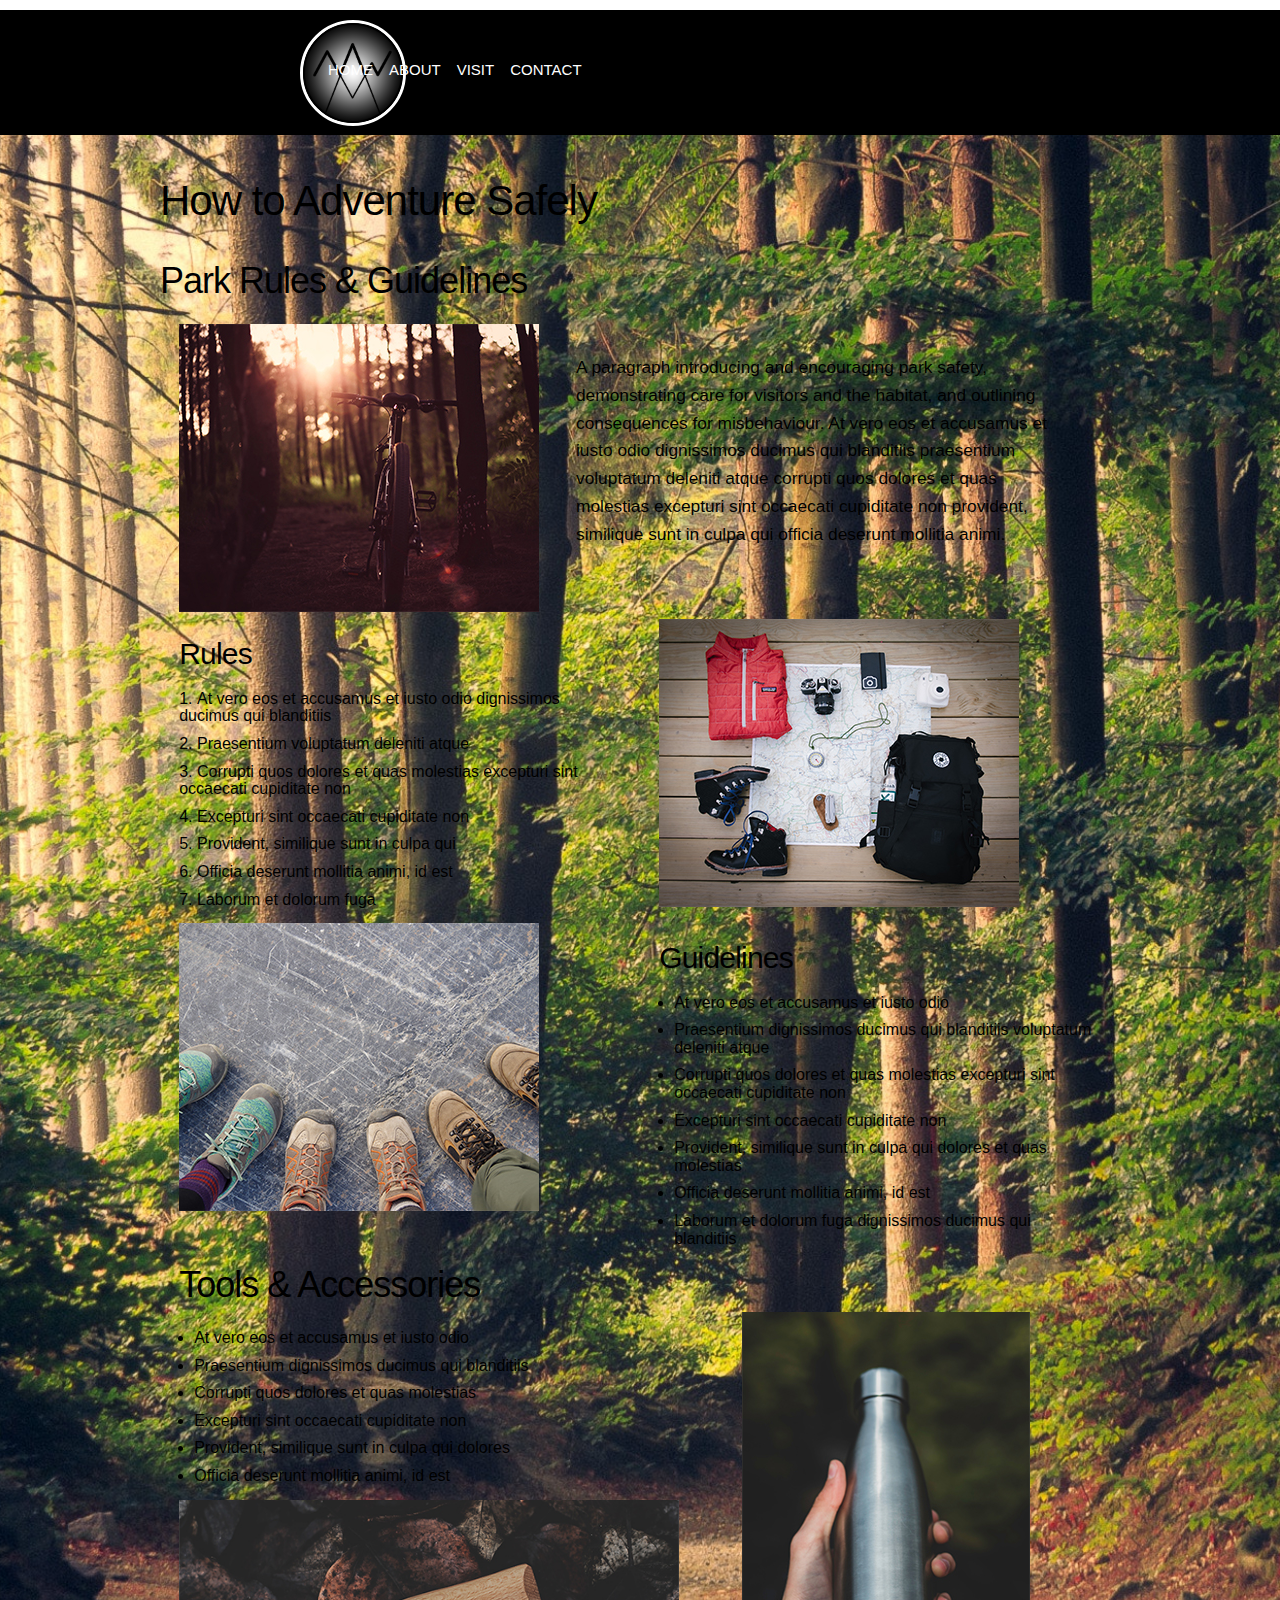
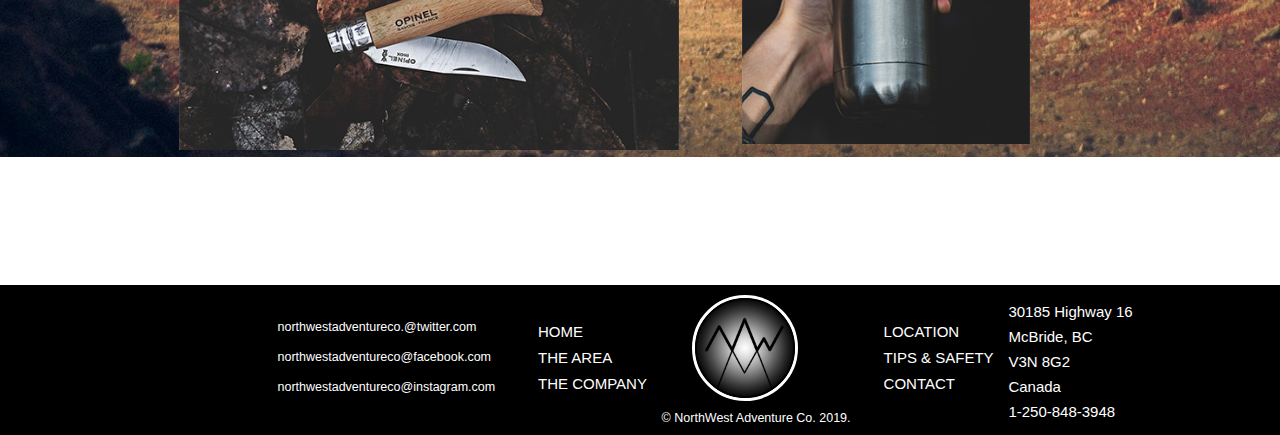
<file: visit/safety.html>
<!DOCTYPE html>
<html lang="en">

  <head>
    <meta charset="UTF-8">
    <title>NorthWest Adventure Co - WEGD142 Project 4</title>
    <link rel="stylesheet" href="../css/normalize.css">
    <link rel="stylesheet" href="../css/skeleton.css">
    <link rel="stylesheet" href="https://use.fontawesome.com/releases/v5.5.0/css/all.css" integrity="sha384-B4dIYHKNBt8Bc12p+WXckhzcICo0wtJAoU8YZTY5qE0Id1GSseTk6S+L3BlXeVIU" crossorigin="anonymous">
    <link rel="stylesheet" href="../css/style.css">
    <script type="text/javascript" src="../javascript/scrollbar.js"></script>
  </head>

  <body>
    <!--------------------------Main-Nav-------------------------->
    <header>
      <div class="progress-container">
        <div class="progress-bar" id="myBar"></div>
      </div>
      <a href="../index.html"><img class="logo-main" src="../images/logo_round.png" alt="logo"></a>
      <nav class="menubar">
        <ul>
          <li class="first-level" id="home-link"><a href="../index.html">HOME</a></li>
          <li class="first-level"><a href="#">ABOUT</a>
            <ul class="hidden">
              <li><a href="../about/area.html">THE AREA</a></li>
              <li><a href="../about/company.html">THE COMPANY</a></li>
            </ul>
          </li>
          <li class="first-level"><a href="#">VISIT</a>
            <ul class="hidden">
              <li><a href="../visit/location.html">LOCATION</a></li>
              <li><a href="../visit/safety.html">TIPS & SAFETY</a></li>
            </ul>
          </li>
          <li class="first-level"><a href="../contact.html">CONTACT</a></li>
        </ul>
      </nav>
    </header>
    <!------------------------Main-Content------------------------>

    <div class="container safety">
      <div class="row">
        <h2>How to Adventure Safely</h2>
      </div>
      <div class="row">
        <h3>Park Rules &amp; Guidelines</h3>
      </div>
      <div class="row">
        <div class="five columns img-container alphacolor">
          <img src="../images/alphacolor-158689-unsplash.jpg" alt="bike in forest">
          <div class="overlay" id="alphacolor">Photo by alphacolor on Unsplash</div>
        </div>
        <div class="seven columns safety-intro">
          <p>A paragraph introducing and encouraging park safety, demonstrating care for visitors and the habitat, and outlining consequences for misbehaviour. At vero eos et accusamus et iusto odio dignissimos ducimus qui blanditiis praesentium voluptatum
            deleniti atque corrupti quos dolores et quas molestias excepturi sint occaecati cupiditate non provident, similique sunt in culpa qui officia deserunt mollitia animi.</p>
        </div>
      </div>
      <div class="row">
        <div class="six columns rules">
          <h4>Rules</h4>
          <ol>
            <li>At vero eos et accusamus et iusto odio dignissimos ducimus qui blanditiis</li>
            <li>Praesentium voluptatum deleniti atque</li>
            <li>Corrupti quos dolores et quas molestias excepturi sint occaecati cupiditate non</li>
            <li>Excepturi sint occaecati cupiditate non</li>
            <li>Provident, similique sunt in culpa qui</li>
            <li>Officia deserunt mollitia animi, id est</li>
            <li>Laborum et dolorum fuga</li>
          </ol>
        </div>
        <div class="six columns img-container">
          <img src="../images/alice-donovan-rouse-199230-unsplash.jpg" alt="hiking equipment displayed on map">
          <div class="overlay" id="alice-overlay">Photo by Alice Donovan on Unsplash</div>
        </div>
      </div>
      <div class="row">
        <div class="six columns img-container">
          <img src="../images/emma-van-sant-542231-unsplash.jpg" alt="three pairs of hiking boots">
          <div class="overlay" id="alice-overlay">Photo by Emma Van Sant on Unsplash</div>
        </div>
        <div class="six columns directions">
          <h4>Guidelines</h4>
          <ul>
            <li>At vero eos et accusamus et iusto odio </li>
            <li>Praesentium dignissimos ducimus qui blanditiis voluptatum deleniti atque</li>
            <li>Corrupti quos dolores et quas molestias excepturi sint occaecati cupiditate non</li>
            <li>Excepturi sint occaecati cupiditate non</li>
            <li>Provident, similique sunt in culpa qui dolores et quas molestias</li>
            <li>Officia deserunt mollitia animi, id est</li>
            <li>Laborum et dolorum fuga dignissimos ducimus qui blanditiis</li>
          </ul>
        </div>
      </div>
      <div class="row">
        <div class="seven columns directions" id="tools">
          <h3>Tools &amp; Accessories</h3>
          <ul>
            <li>At vero eos et accusamus et iusto odio </li>
            <li>Praesentium dignissimos ducimus qui blanditiis</li>
            <li>Corrupti quos dolores et quas molestias</li>
            <li>Excepturi sint occaecati cupiditate non</li>
            <li>Provident, similique sunt in culpa qui dolores</li>
            <li>Officia deserunt mollitia animi, id est</li>
          </ul>
          <div class="img-container" id="ksenia-makagonova">
            <img src="../images/ksenia-makagonova-1188306-unsplash.jpg" alt="knife on leaves">
            <div class="overlay" id="ksenia-overlay">Photo by Ksenia Makagonova on Unsplash</div>
          </div>
        </div>
        <div class="five columns img-container" id="benjamin-lambert">
          <img src="../images/benjamin-lambert-1106384-unsplash.jpg" alt="metal waterbottle">
          <div class="overlay" id="benjamin-overlay">Photo by Benjamin Lambert on Unsplash</div>
        </div>
      </div>
    </div>

    <!------------------------Bottom-Nav------------------------>
    <footer>
      <div class="row footer-row">
        <div class="three columns socials">
          <ul>
            <li><a href="#"><i class="fab fa-twitter-square"></i>northwestadventureco.@twitter.com</a></li>
            <li><a href="#"><i class="fab fa-facebook-square"></i>northwestadventureco@facebook.com</a></li>
            <li><a href="#"><i class="fab fa-instagram"></i>northwestadventureco@instagram.com</a></li>
          </ul>
        </div>
        <div class="two columns nav-links links-left">
          <!--Nav-links-part-one-->
          <ul>
            <li><a href="../index.html">HOME</a></li>
            <li><a href="../about/area.html">THE AREA</a></li>
            <li><a href="../about/company.html">THE COMPANY</a></li>
          </ul>
        </div>
        <div class="three columns logo-copyright">
          <a href="../index.html"><img class="logo-footer" src="../images/logo_round.png" alt="logo"></a>
          <p>&copy; NorthWest Adventure Co. 2019.</p>
        </div>
        <div class="two columns nav-links links-right">
          <!--Nav-links-part-two-->
          <ul>
            <li><a href="../visit/location.html">LOCATION</a></li>
            <li><a href="../visit/safety.html">TIPS & SAFETY</a></li>
            <li><a href="../contact.html">CONTACT</a></li>
          </ul>
        </div>
        <div class="two columns address">
          <!--Address-->
          <ul>
            <li>30185 Highway 16</li>
            <li>McBride, BC</li>
            <li>V3N 8G2</li>
            <li>Canada</li>
            <li>1-250-848-3948</li>
          </ul>
        </div>
      </div>
    </footer>
  </body>

</html>
</file>
<file: css/skeleton.css>
/*
* Skeleton V2.0.4
* Copyright 2014, Dave Gamache
* www.getskeleton.com
* Free to use under the MIT license.
* http://www.opensource.org/licenses/mit-license.php
* 12/29/2014
*/


/* Table of contents
––––––––––––––––––––––––––––––––––––––––––––––––––
- Grid
- Base Styles
- Typography
- Links
- Buttons
- Forms
- Lists
- Code
- Tables
- Spacing
- Utilities
- Clearing
- Media Queries
*/


/* Grid
–––––––––––––––––––––––––––––––––––––––––––––––––– */
.container {
  position: relative;
  width: 100%;
  max-width: 960px;
  margin: 0 auto;
  padding: 0 20px;
  box-sizing: border-box; }
.column,
.columns {
  width: 100%;
  float: left;
  box-sizing: border-box; }

/* For devices larger than 400px */
@media (min-width: 400px) {
  .container {
    width: 85%;
    padding: 0; }
}

/* For devices larger than 550px */
@media (min-width: 550px) {
  .container {
    width: 80%; }
  .column,
  .columns {
    margin-left: 2%; }
  .column:first-child,
  .columns:first-child {
    margin-left: 50; }

  .one.column,
  .one.columns                    { width: 4.66666666667%; }
  .two.columns                    { width: 13.3333333333%; }
  .three.columns                  { width: 22%;            }
  .four.columns                   { width: 30.6666666667%; }
  .five.columns                   { width: 39.3333333333%; }
  .six.columns                    { width: 48%;            }
  .seven.columns                  { width: 56.6666666667%; }
  .eight.columns                  { width: 65.3333333333%; }
  .nine.columns                   { width: 74.0%;          }
  .ten.columns                    { width: 82.6666666667%; }
  .eleven.columns                 { width: 91.3333333333%; }
  .twelve.columns                 { width: 100%; margin-left: 0; }

  .one-third.column               { width: 30.6666666667%; }
  .two-thirds.column              { width: 65.3333333333%; }

  .one-half.column                { width: 48%; }

  /* Offsets */
  .offset-by-one.column,
  .offset-by-one.columns          { margin-left: 8.66666666667%; }
  .offset-by-two.column,
  .offset-by-two.columns          { margin-left: 17.3333333333%; }
  .offset-by-three.column,
  .offset-by-three.columns        { margin-left: 26%;            }
  .offset-by-four.column,
  .offset-by-four.columns         { margin-left: 34.6666666667%; }
  .offset-by-five.column,
  .offset-by-five.columns         { margin-left: 43.3333333333%; }
  .offset-by-six.column,
  .offset-by-six.columns          { margin-left: 52%;            }
  .offset-by-seven.column,
  .offset-by-seven.columns        { margin-left: 60.6666666667%; }
  .offset-by-eight.column,
  .offset-by-eight.columns        { margin-left: 69.3333333333%; }
  .offset-by-nine.column,
  .offset-by-nine.columns         { margin-left: 78.0%;          }
  .offset-by-ten.column,
  .offset-by-ten.columns          { margin-left: 86.6666666667%; }
  .offset-by-eleven.column,
  .offset-by-eleven.columns       { margin-left: 95.3333333333%; }

  .offset-by-one-third.column,
  .offset-by-one-third.columns    { margin-left: 34.6666666667%; }
  .offset-by-two-thirds.column,
  .offset-by-two-thirds.columns   { margin-left: 69.3333333333%; }

  .offset-by-one-half.column,
  .offset-by-one-half.columns     { margin-left: 52%; }

}


/* Base Styles
–––––––––––––––––––––––––––––––––––––––––––––––––– */
/* NOTE
html is set to 62.5% so that all the REM measurements throughout Skeleton
are based on 10px sizing. So basically 1.5rem = 15px :) */
html {
  font-size: 62.5%; }
body {
  font-size: 1.5em; /* currently ems cause chrome bug misinterpreting rems on body element */
  line-height: 1.6;
  font-weight: 400;
  font-family: "Segoe UI, "Helvetica Neue", Helvetica, Arial, sans-serif;
  color: #222; }


/* Typography
–––––––––––––––––––––––––––––––––––––––––––––––––– */
h1, h2, h3, h4, h5, h6 {
  margin-top: 0;
  margin-bottom: 0rem;
  font-weight: 300; }
h1 { font-size: 4.0rem; line-height: 1.2;  letter-spacing: -.1rem;}
h2 { font-size: 3.6rem; line-height: 1.25; letter-spacing: -.1rem; }
h3 { font-size: 3.0rem; line-height: 1.3;  letter-spacing: -.1rem; }
h4 { font-size: 2.4rem; line-height: 1.35; letter-spacing: -.08rem; }
h5 { font-size: 1.8rem; line-height: 1.5;  letter-spacing: -.05rem; }
h6 { font-size: 1.5rem; line-height: 1.6;  letter-spacing: 0; }

/* Larger than phablet */
@media (min-width: 550px) {
  h1 { font-size: 5.0rem; }
  h2 { font-size: 4.2rem; }
  h3 { font-size: 3.6rem; }
  h4 { font-size: 3.0rem; }
  h5 { font-size: 2.4rem; }
  h6 { font-size: 1.5rem; }
}

p {
  margin-top: 0; }


/* Links
–––––––––––––––––––––––––––––––––––––––––––––––––– */
/*a {
  color: #1EAEDB; }
a:hover {
  color: #0FA0CE; } 
  */


/* Buttons
–––––––––––––––––––––––––––––––––––––––––––––––––– */
.button,
button,
input[type="submit"],
input[type="reset"],
input[type="button"] {
  display: inline-block;
  height: 38px;
  padding: 0 30px;
  color: #555;
  text-align: center;
  font-size: 11px;
  font-weight: 600;
  line-height: 38px;
  letter-spacing: .1rem;
  text-transform: uppercase;
  text-decoration: none;
  white-space: nowrap;
  background-color: transparent;
  border-radius: 4px;
  border: 2px solid green;
  cursor: pointer;
  box-sizing: border-box; }
.button:hover,
button:hover,
input[type="submit"]:hover,
input[type="reset"]:hover,
input[type="button"]:hover,
.button:focus,
button:focus,
input[type="submit"]:focus,
input[type="reset"]:focus,
input[type="button"]:focus {
  color: white;
  background-color: green;
  border-color: green;
  transition-duration: 0.4s; }
.button.button-primary,
button.button-primary,
input[type="submit"].button-primary,
input[type="reset"].button-primary,
input[type="button"].button-primary {
  color: black;
  background-color: white;
  border-color: green; }
.button.button-primary:hover,
button.button-primary:hover,
input[type="submit"].button-primary:hover,
input[type="reset"].button-primary:hover,
input[type="button"].button-primary:hover, {
  color: white;
  background-color: green;
  border-color: green;
  transition-duration: 0.4s; }
.button.button-primary:focus,
button.button-primary:focus,
input[type="submit"].button-primary:focus,
input[type="reset"].button-primary:focus,
input[type="button"].button-primary:focus {
  color: white;
  background-color: green;
  border-color: green;
  transition-duration: 0.4s; }



/* Forms
–––––––––––––––––––––––––––––––––––––––––––––––––– */
input[type="email"],
input[type="number"],
input[type="search"],
input[type="text"],
input[type="tel"],
input[type="url"],
input[type="password"],
textarea,
select {
  height: 38px;
  padding: 6px 10px; /* The 6px vertically centers text on FF, ignored by Webkit */
  background-color: #fff;
  border: 1px solid #D1D1D1;
  border-radius: 4px;
  box-shadow: none;
  box-sizing: border-box; }
/* Removes awkward default styles on some inputs for iOS */
input[type="email"],
input[type="number"],
input[type="search"],
input[type="text"],
input[type="tel"],
input[type="url"],
input[type="password"],
textarea {
  -webkit-appearance: none;
     -moz-appearance: none;
          appearance: none; }
textarea {
  min-height: 65px;
  padding-top: 6px;
  padding-bottom: 6px; }
input[type="email"]:focus,
input[type="number"]:focus,
input[type="search"]:focus,
input[type="text"]:focus,
input[type="tel"]:focus,
input[type="url"]:focus,
input[type="password"]:focus,
textarea:focus,
select:focus {
  border: 1px solid green;
  outline: 0; }
label,
legend {
  display: block;
  margin-bottom: .5rem;
  font-weight: 600; }
fieldset {
  padding: 0;
  border-width: 0; }
input[type="checkbox"],
input[type="radio"] {
  display: inline; }
label > .label-body {
  display: inline-block;
  margin-left: .5rem;
  font-weight: normal; }


/* Lists
–––––––––––––––––––––––––––––––––––––––––––––––––– */
ul {
  list-style: circle inside; }
ol {
  list-style: decimal inside; }
ol, ul {
  padding-left: 0;
  margin-top: 0; }
ul ul,
ul ol,
ol ol,
ol ul {
  
  font-size: 90%; }
li {
  margin-bottom: 1rem; }


/* Code
–––––––––––––––––––––––––––––––––––––––––––––––––– */
code {
  padding: .2rem .5rem;
  margin: 0 .2rem;
  font-size: 90%;
  white-space: nowrap;
  background: #F1F1F1;
  border: 1px solid #E1E1E1;
  border-radius: 4px; }
pre > code {
  display: block;
  padding: 1rem 1.5rem;
  white-space: pre; }


/* Tables
–––––––––––––––––––––––––––––––––––––––––––––––––– */
th,
td {
  padding: 12px 15px;
  text-align: center;
  border-bottom: 1px solid #E1E1E1; }
th:first-child,
td:first-child {
  padding-left: 0; }
th:last-child,
td:last-child {
  padding-right: 0; }


/* Spacing
–––––––––––––––––––––––––––––––––––––––––––––––––– */
button,
.button {
  margin-bottom: 1rem; }
input,
textarea,
select,
fieldset {
  margin-bottom: 1.5rem; }
pre,
blockquote,
dl,
figure,
table,
p,
ul,
ol,
form {
  margin-bottom: 0rem; }


/* Utilities
–––––––––––––––––––––––––––––––––––––––––––––––––– */
.u-full-width {
  width: 100%;
  box-sizing: border-box; }
.u-max-full-width {
  max-width: 100%;
  box-sizing: border-box; }
.u-pull-right {
  float: right; }
.u-pull-left {
  float: left; }


/* Misc
–––––––––––––––––––––––––––––––––––––––––––––––––– */
hr {
  margin-top: 3rem;
  margin-bottom: 3.5rem;
  border-width: 0;
  border-top: 1px solid #E1E1E1; }


/* Clearing
–––––––––––––––––––––––––––––––––––––––––––––––––– */

/* Self Clearing Goodness */
.container:after,
.row:after,
.u-cf {
  content: "";
  display: table;
  clear: both; }


/* Media Queries
–––––––––––––––––––––––––––––––––––––––––––––––––– */
/*
Note: The best way to structure the use of media queries is to create the queries
near the relevant code. For example, if you wanted to change the styles for buttons
on small devices, paste the mobile query code up in the buttons section and style it
there.
*/


/* Larger than mobile */
@media (min-width: 400px) {}

/* Larger than phablet (also point when grid becomes active) */
@media (min-width: 550px) {}

/* Larger than tablet */
@media (min-width: 750px) {}

/* Larger than desktop */
@media (min-width: 1000px) {}

/* Larger than Desktop HD */
@media (min-width: 1200px) {}
</file>
<file: css/style.css>
body {
  font-family: "Segoe UI", sans-serif;
  text-decoration: none;
  color: black;
  background-image: url("/images/lukasz-szmigiel-33891-unsplash.jpg");
  background-color: white;
  background-size: cover;
  background-repeat: no-repeat;
  background-position: center;
  margin-top: 0px;
}

/*------------------Header------------------*/

header {
  width: 100%;
  height: 135px;
  background-color: black;
  font-family: "Segoe UI", sans-serif;
  position: fixed;
  z-index: 1;
  top: 0;
  list-style: none;
}

.progress-container {
  width: 100%;
  height: 10px;
  background: white;
}

.progress-bar {
  width: 0%;
  height: 10px;
  background: green;
}

.logo-main {
  max-height: 100px;
  border: white solid 3px;
  border-radius: 100%;
  margin-top: 10px;
  margin-left: 300px;
  position: absolute;
}

.menubar {
  display: inline;
  width: 960px;
  margin-left: 750px;
  float: right;
}

.menubar ul {
  position: absolute;
  list-style-type: none;
  padding: 0;
}

.menubar li ul {
  display: none;
}

.menubar li ul li {
  display: block;
  float: none;
  margin-left: -5px;
}

.menubar li ul li a {
  width: auto;
  min-width: 75px;
}

.menubar li {
  display: inline-block;
  float: left;
  margin-bottom: 0;
  margin-left: 0;
}

.menubar li a {
  display: block;
  text-align: center;
  padding: 8px 8px;
  color: #ffffff;
  list-style: none;
  text-decoration: none;
}

.first-level {
  margin-top: 40px;
  margin-left: 45px;
}

.menubar a:hover {
  border-top: solid 2px green;
}

.menubar li:hover ul a {
  background: black;
  color: white;
  height: 30px;
  width: 100px;
}

.menubar li:hover ul a:hover {
  background-color: black;
  color: white;
  border-top: solid 2px green;
}

.menubar ul li a:hover+.hidden,
.hidden:hover {
  display: block;
}

/*------------------Home------------------*/

.backgroundimg {
  background-repeat: no-repeat;
  margin-top: -100px;
}

.container {
  margin-top: 175px;
}

h1 {
  background-color: white;
  padding: 10px;
  width: 625px;
  margin-left: 175px;
  margin-top: 200px;
}

.main-text p {
  font-size: larger;
}

.main-text {
  background-color: white;
  padding: 15px;
  max-width: 625px;
  height: auto;
  margin-left: 175px;
  margin-top: 75px;
  margin-bottom: 250px;
}

/*------------------area------------------*/

.area-heading {
  margin-bottom: 15px;
}

.area-figure figcaption {
  width: 280px;
  line-height: 1.3;
}

.area-img figure {
  margin-left: -10px;
}

.area-img h4 {
  margin-top: 10px;
  margin-bottom: -5px;
}

#area-intro p {
  max-width: 575px;
  height: auto;
  margin-top: 15px;
  font-size: 13pt;
}

#marc-rafanell {
  margin-right: 8px;
  margin-bottom: 6px;
}

#janko-ferlic {
  margin-right: -22px;
}

#grid-spratt,
#peter-john {
  max-width: 380px;
  height: auto;
}

.grid-top {
  margin-left: 90px;
}

.grid-bottom {
  margin-top: 25px;
}

#area-overlay-top {
  margin-right: 20px;
}

#area-overlay-bottom {
  margin-right: 8px;
  margin-bottom: 6px;
}

/*------------------company------------------*/

.company h3 {
  margin-top: 15px;
  margin-bottom: 10px;
}

.company h4 {
  margin-top: 15px;
  margin-bottom: 10px;
}

.company ul {
  margin-bottom: 15px;
}

.company ul li {
  margin-bottom: 0;
}

.img-container {
  position: relative;
}

.overlay {
  position: absolute;
  bottom: 0;
  right: 0;
  background: rgb(0, 0, 0);
  background: rgba(0, 0, 0, 0.5);
  color: #f1f1f1;
  width: 200px;
  transition: .4s ease;
  opacity: 0;
  color: white;
  font-size: 10px;
  padding: 5px;
  text-align: center;
  margin-right: 18px;
  margin-bottom: 8px;
}

.img-container:hover .overlay {
  opacity: 1;
}

.square-overlay {
  margin-right: 101px;
}

/*------------------location------------------*/

.location h2 {
  margin-bottom: 15px;
}

.location h3 {
  margin-bottom: 20px;
  margin-top: 15px;
}

.directions ul li {
  list-style: disc;
  line-height: 1.1;
  font-size: 12pt;
}

.directions ul {
  margin-left: 15px;
}

#thomas-kelley {
  margin-top: 25px;
  margin-bottom: 0px;
}

/*------------------safety------------------*/

.safety h2 {
  margin-bottom: 15px;
}

.safety h3 {
  margin-bottom: 20px;
  margin-top: 15px;
}

.safety h4 {
  margin-top: 15px;
}

.safety-intro p {
  margin-right: 60px;
  margin-top: 30px;
  font-size: 13pt;
}

.rules ol {
  margin-top: 15px;
  margin-bottom: 15px;
}

.rules ol li {
  line-height: 1.1;
  font-size: 12pt;
  margin-right: 25px;
}

.safety ul {
  margin-top: 15px;
  margin-bottom: 15px;
}

.safety ul li {
  margin-right: 25px;
}

#tools h3 {
  margin-top: 0px;
}

#ksenia-makagonova img {
  max-width: 500px;
  height: auto;
}

#benjamin-lambert img {
  margin-top: 50px;
}

#benjamin-overlay {
  margin-right: 90px;
  margin-bottom: 6px;
}

#ksenia-overlay {
  margin-right: 45px;
  margin-bottom: 21px;
}

#alice-overlay {
  margin-right: 101px;
}

/*------------------contact------------------*/

.contact h3 {
  margin-top: 25px;
  margin-bottom: 20px;
}

.contact-address ul li {
  list-style: none;
  line-height: 1.0;
}

.contact-address ul {
  margin-top: 5px;
}

.contact h4 {
  margin-top: 25px;
}

.submit {
  background-color: white;
  border: solid 2px green;
  border-radius: 4px;
}

.submit:hover {
  background-color: green;
  color: white;
  transition-duration: 0.5s;
}

.contact-socials ul li {
  list-style: none;
}

.contact-socials li a {
  color: black;
  text-decoration: none;
  font-size: larger;
}

.contact-socials a:hover {
  border-bottom: solid 2px green;
}

#contact-pic {
		margin-right: 95px;
	}

/*------------------Footer------------------*/

footer {
  width: 100%;
  height: 150px;
  background-color: black;
  font-family: "Segoe UI", sans-serif;
  clear: both;
  margin-top: 128px;
  position: absolute;
}

#home-footer {
	position: absolute;
}

.footer-row {
  max-width: 960px;
  margin-left: 250px;
}

.socials {
  float: left;
  clear: both;
  font-size: smaller;
  margin-top: 32px;
  margin-left: 0px;
  width: 30% !important;
}

.socials li a {
  text-decoration: none;
  color: white;
}

.socials a:hover {
  border-bottom: solid 2px green;
}

i {
  margin-right: 10px;
}

.nav-links li a {
  font-family: "Segoe UI", sans-serif;
  text-decoration: none;
  color: white;
}

.nav-links li {
  list-style: none;
  margin-bottom: 2px;
}

.nav-links {
  height: auto;
  float: left;
  margin-left: 0px;
}

.nav-links a:hover {
  border-bottom: solid 2px green;
}

.links-left {
  width: 16% !important;
}

.links-left ul {
  margin-top: 35px;
}

.links-right {
  width: 13% !important;
}

.links-right ul {
  margin-top: 35px;
}

.logo-footer {
  max-height: 100px;
  width: 100px;
  border: white solid 3px;
  border-radius: 100%;
  margin-top: 10px;
  margin-left: 0px;
}

.logo-copyright {
  max-width: 250px;
  height: auto;
  float: left;
  margin-left: 0px;
  width: 20% !important;
}

footer p {
  clear: left;
  position: relative;
  color: white;
  width: 215px;
  font-size: smaller;
  margin-left: -30px;
}

.address {
  width: 13% !important;
  float: left;
  margin-top: 15px;
  margin-left: 0px;
}

.address li {
  list-style: none;
  color: white;
  margin-bottom: 1px;
}

/*------------------Media Queries------------------*/

/*------------------Desktop------------------*/
@media screen and (min-width: 960px) {

}

/*------------------Tablet------------------*/
@media screen and (max-width: 959px) {
	
	/*------------------Home------------------*/
	header {
		width: 100%;
	}

	.logo-main {
		margin-left: 10px;
	}

	#home-link {
		margin-left: 10%;
	}

	.menubar ul {
		margin-left: 0px;
	}

	.container {
		width: 100%;
	}

	footer {
		width: 100%;
	}

	.footer-row {
		margin-left: 0;
	}

	#home-footer {
		position: relative;
		bottom: 0;
		width: 100%;
	}

}


/*------------------Tablet------------------*/
@media screen and (max-width: 800px) {
	.container {
		width: 100%;
	}

	footer {
		width: 100%;
	}

	.footer-row {
		margin-left: 0;
	}

	#home-footer {
		position: relative;
		bottom: 0;
		width: 100%;
	}

	.nav-links {
		display: none;
	}

	.socials {
		width: 100% !important;
	}
}

@media screen and (max-width: 700px) {
	.container {
		width: 100%;
	}

	footer {
		width: 100%;
	}

	.footer-row {
		margin-left: 0;
	}

	#home-footer {
		position: relative;
		bottom: 0;
		width: 100%;
	}

	.nav-links {
		display: none;
	}

	.socials {
		width: 100% !important;
	}
}

/*------------------Mobile------------------*/
@media screen and (max-width: 600px) {

/*------------------Home------------------*/
	body {
		height: 100%;
	}

	header {
		height: 110px;
	}
		
	.menubar ul {
		float: none;
		display: block;
		width: 100%;
		margin: 0;
		clear: both;
		position: relative;
	}

	.menubar {
		width: 150px;
		margin-left: 0;
		font-size: smaller;
	}

	.menubar li {
		float: none;
		display: block;
		background-color: black;
	}

	.menubar li ul li {
		margin-left: 0;
	}

	.menubar li:hover ul a:hover {
		margin-right: 100px;
	}

	.first-level {
		margin-top: 0;
		margin-left: 5px;
		font-size: smaller;
	}

	.logo-main {
		margin: 10px;
		width: 75px;
		height: auto;
	}

	.column {
		width: 100%;
	}

	.main-title h1 {
		margin-left: 0;
		width: auto;
		margin-top: 175px;
		font-size: 20pt;
	}

	.main-text {
		margin-left: 8px;
		margin-bottom: 10px;
		margin-top: 35px;
		font-size: smaller;
	}

	#home-footer {
		position: relative;
		bottom: 0;
		width: 100%;
	}

	.footer-row {
		margin-left: 0;
	}

	footer {
		height: 250px;
		width: 100%;
		margin-top: 0px;
	}

	.logo-footer {
		margin: 10px;
		width: 75px;
		height: auto;
		margin-left: 55px;
	}

	.logo-copyright {
		width: 50% !important;
	}

	.logo-copyright p {
		margin-left: 10px;
	}

	footer ul {
		float: none;
		display: block;
		margin: 0;
		clear: both;
		position: relative;
	}

	footer .address {
		font-size: smaller;
		width: 50% !important;
		margin-top: 0;
		padding-left: 35px;
	}

	.nav-links {
		display: none;
	}

	.socials {
		width: 100% !important;
	}

/*------------------Area------------------*/
	.area-heading h3 {
		margin-top: 15px;
	}

	.grid-top img {
		max-width: 100%;
	}

	.grid-top {
		margin-left: 0px;
	}

	.grid-bottom {
		margin-top: 0px;
	}

	#marc-rafanell {
		margin-right: 65px;
	}

	#janko-ferlic {
		margin-right: 40px;

	}

	#area-overlay-bottom {
		margin-right: 65px;
	}

/*------------------Company------------------*/
	.barmore {
		margin-right: 0px;
	}

	#company-img-two {
		margin-top: 15px;
	}

	#company-img-four {
		margin-bottom: 25px;
	}

	.sebastian {
		margin-bottom: 31px;
		margin-right: 0px;
	}

/*------------------Location------------------*/
	iframe {
		max-width: 100%;
		height: auto;
	}

	#thomas-kelley img {
		max-width: 100%;
	}

	.square-overlay {
		margin-right: 0px;
	}


/*------------------Safety------------------*/
	#alphacolor {
		margin-right: 0px;
	}

	.alphacolor img {
		max-width: 100%;
	}

	#alice-overlay {
		margin-right: -6px;
	}

	#ksenia-makagonova img {
		max-width: 100%;
	}

	#ksenia-overlay {
		margin-right: 0px;
		margin-bottom: 6px;
	}

	#benjamin-overlay {
		margin-right: 65px;
	}

/*------------------Contact------------------*/
	.contact-socials {
		font-size: smaller;
	}

	#contact-pic {
		margin-right: 65px;
	}

}
</file>
